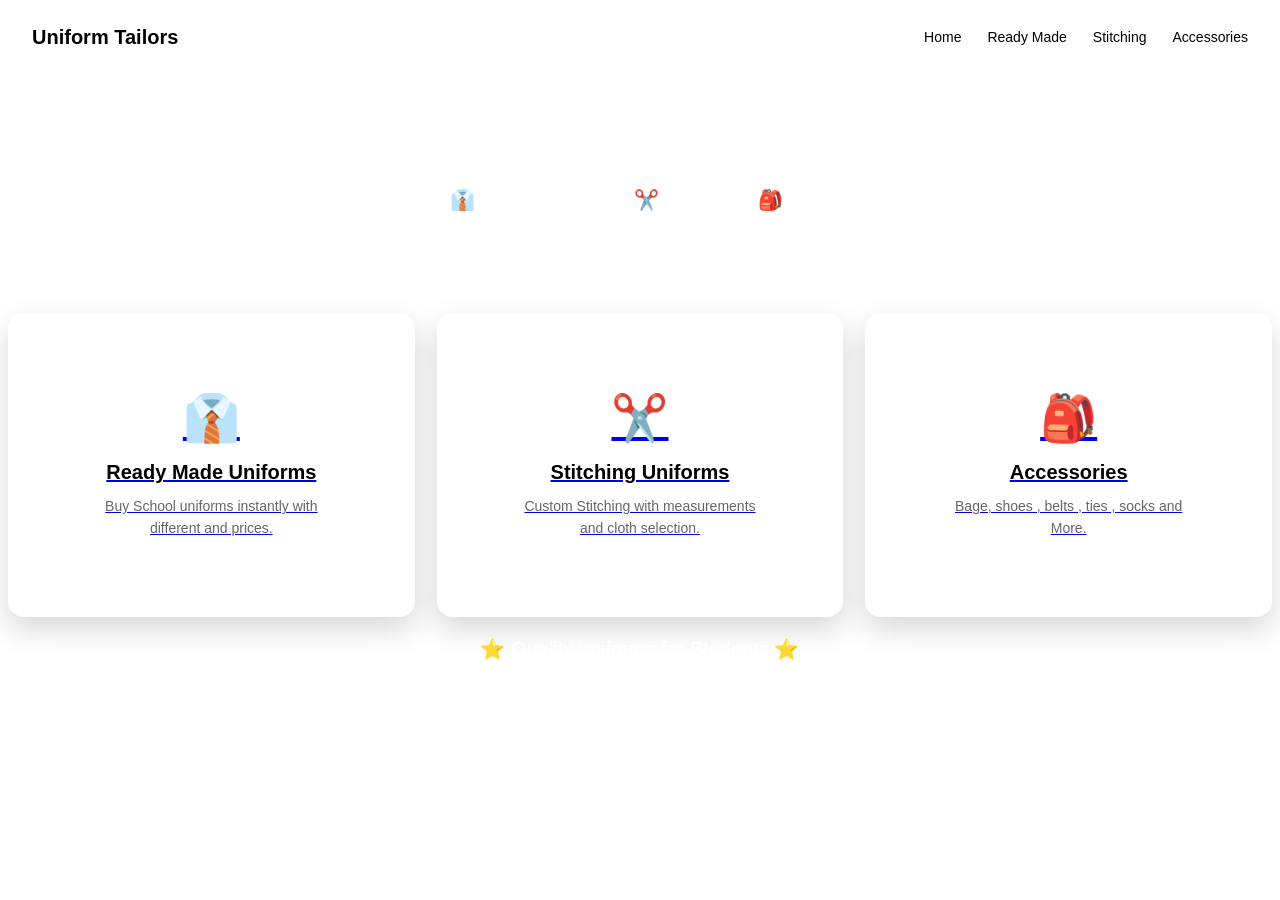
<file: Uniform/index.html>
<!DOCTYPE html>
<Html>
    <head>
        <meta charset="utf-8">
        <meta name="viewport" content="width=devive-width,initial-scale=1">
        <title> UNIFORM TAILOR </title><link rel="stylesheet" href="index.css">
    </head>
        <body>
        <nav class="nav"><div class="brand"> Uniform Tailors </div>
            <a href="index.html"> Home </a><a href="ready_made.html"> Ready Made </a><a href="stitching.html"> Stitching </a><a href="accessories.html"> Accessories </a>
        </nav>
        <main class="hero"><div class="hero-inner">
            <h1> Uniform Tailors </h1>
            <div class="tag-line"> 👔 School Uniform . ✂️ Stitching . 🎒 Accessories </div>
            <section class="services">
                <a class="service-card" href="ready_made.html"><div class="icon">👔</div><h2> Ready Made Uniforms </h2><p> Buy School uniforms instantly with different and prices. </p></a>
                <a class="service-card" href="stitching.html"><div class="icon">✂️</div><h2> Stitching Uniforms </h2><p> Custom Stitching with measurements and cloth selection. </p></a>
                <a class="service-card" href="accessories.html"><div class="icon">🎒</div><h2> Accessories </h2><p> Bage, shoes , belts , ties , socks and More. </p></a>    
            </section>
            <p>⭐ Quality uniforms for Students ⭐</p>
        </div>
    </main>
</body>
</Html>
</file>
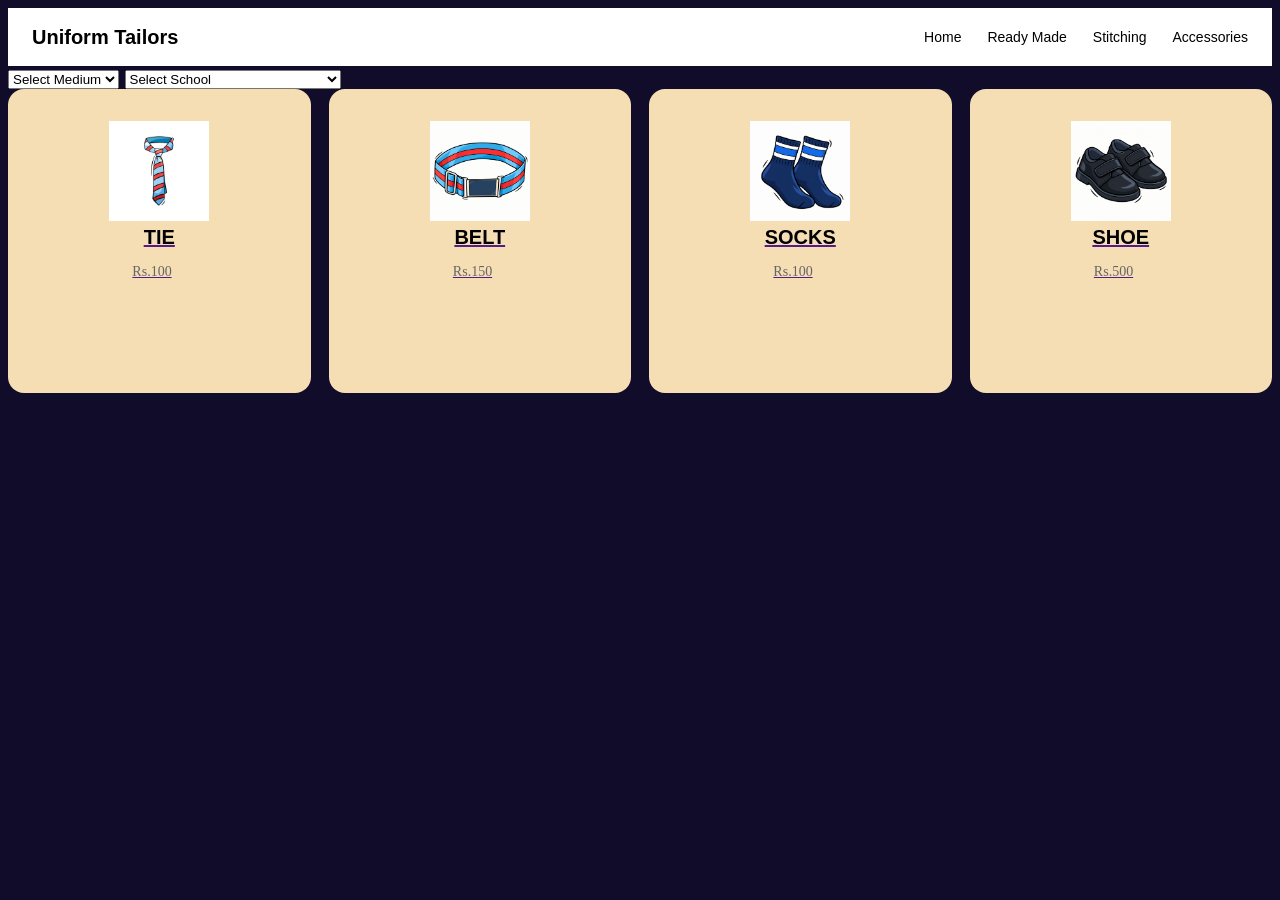
<file: Uniform/accessories.html>
<!DOCTYPE html>
<Html>
    <head>
        <meta charset="utf-8">
        <meta name="viewport" content="width=devive-width,initial-scale=1">
        <title> UNIFORM TAILOR </title><link rel="stylesheet" href="accessories.css">
    </head>
        <body>
        <nav class="nav"><div class="brand"> Uniform Tailors </div>
            <a href="index.html"> Home </a><a href="ready_made.html"> Ready Made </a><a href="stitching.html"> Stitching </a><a href="accessories.html"> Accessories </a>
        </nav>
        <main class="hero"><div class="hero-inner">
            <div class = "filters"><select><option>Select Medium</option><option>Tamil</option><option>English</option></select>
            <select><option>Select School</option><option>Sri Sankara Matriculation School</option><option>Bharath dass School</option><option>Nellai Nadar School</option><option>Sri Iyappa School</option></select></div>
            <div>
            <section class="accessories">
                <a class="accessories-card" href=""><img src="Tie.jpg" width="100px" height="auto"><h2> TIE </h2><p> Rs.100 </p></a>
                <a class="accessories-card" href=""><img src="Belt.png" width="100px" height="auto"><h2> BELT </h2><p> Rs.150 </p></a>
                <a class="accessories-card" href=""><img src="Socks.png" width="100px" height="auto"><h2> SOCKS </h2><p> Rs.100 </p></a>
                <a class="accessories-card" href=""><img src="Shoe.png" width="100px" height="auto"><h2> SHOE </h2><p> Rs.500 </p></a>   
            </section>
        </div>
    </main>
</body>
</Html>
</file>
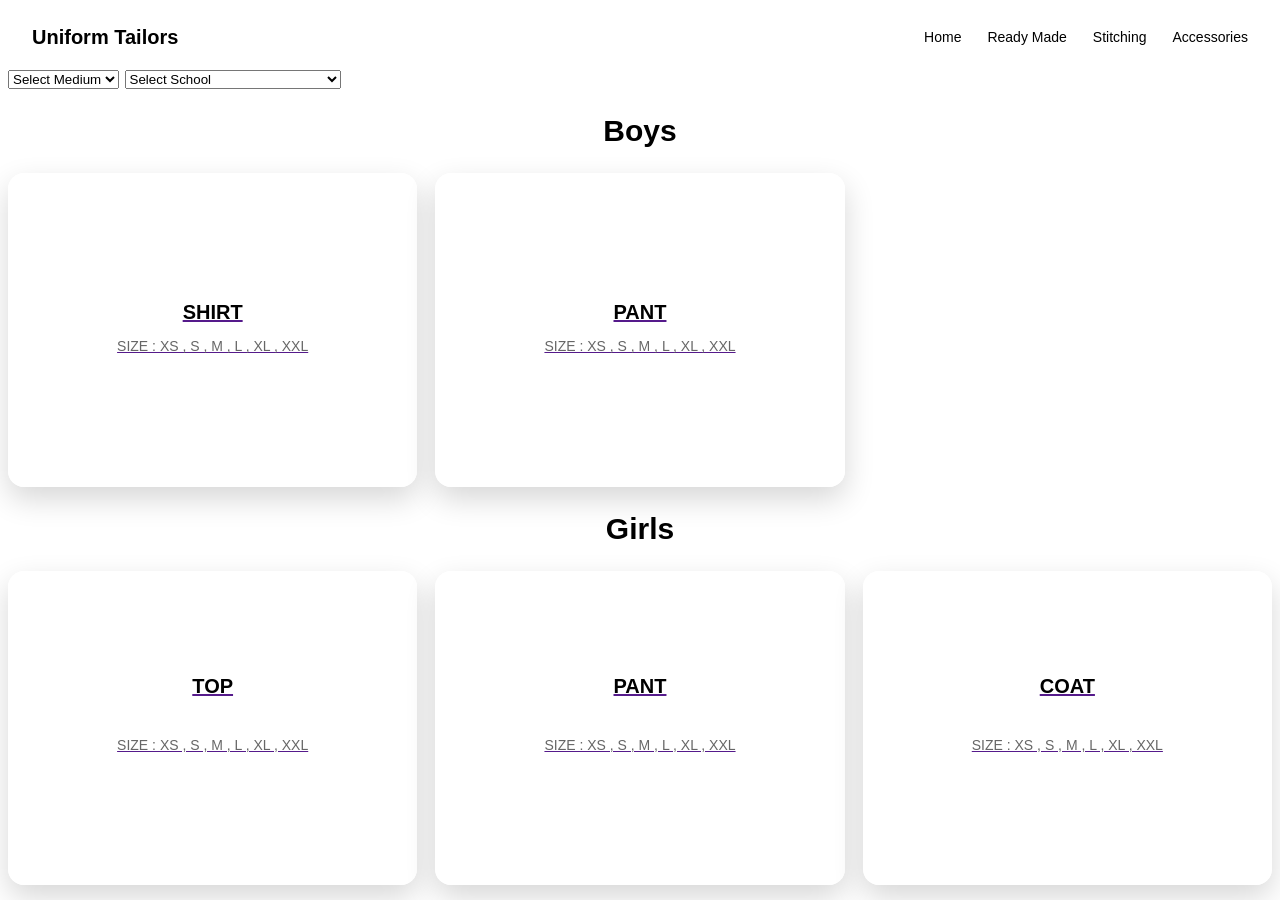
<file: Uniform/ready_made.html>
<!DOCTYPE html>
<Html>
    <head>
        <meta charset="utf-8">
        <meta name="viewport" content="width=devive-width,initial-scale=1">
        <title> UNIFORM TAILOR </title><link rel="stylesheet" href="ready_made.css">
    </head>
        <body>
        <nav class="nav">
            <div class="brand"> Uniform Tailors </div>
            <a href="index.html"> Home </a><a href="ready_made.html"> Ready Made </a><a href="stitching.html"> Stitching </a>
            <a href="accessories.html"> Accessories </a>
        </nav>
        <main class="hero"><div class="hero-inner">
            <div class = "filters"><select><option>Select Medium</option><option>Tamil</option><option>English</option></select>
            <select><option>Select School</option><option>Sri Sankara Matriculation School</option><option>Bharath dass School</option><option>Nellai Nadar School</option><option>Sri Iyappa School</option></select></div>
            <div>
                <h2 class="boys"> Boys </h2>
            </div>
            <section class="readies">
                <a class="ready-card" href=""><div></div><h2> SHIRT </h2><p>SIZE : XS , S , M , L , XL , XXL</p></a>
                <a class="ready-card" href=""><div></div><h2> PANT </h2><p>SIZE : XS , S , M , L , XL , XXL</p></a>    
            </section>
            <div>
                <h2 class="girls"> Girls </h2>
            </div>
            <section class = "readies1">
                <a class="ready1-card" href=""><div></div><h2> TOP </h2><p>SIZE : XS , S , M , L , XL , XXL</p></a>
                <a class="ready1-card" href=""><div></div><h2> PANT </h2><p>SIZE : XS , S , M , L , XL , XXL</p></a>
                <a class="ready1-card" href=""><div></div><h2> COAT </h2><p>SIZE : XS , S , M , L , XL , XXL</p></a>
            </section>
        </div>
    </main>
</body>
</Html>
</file>
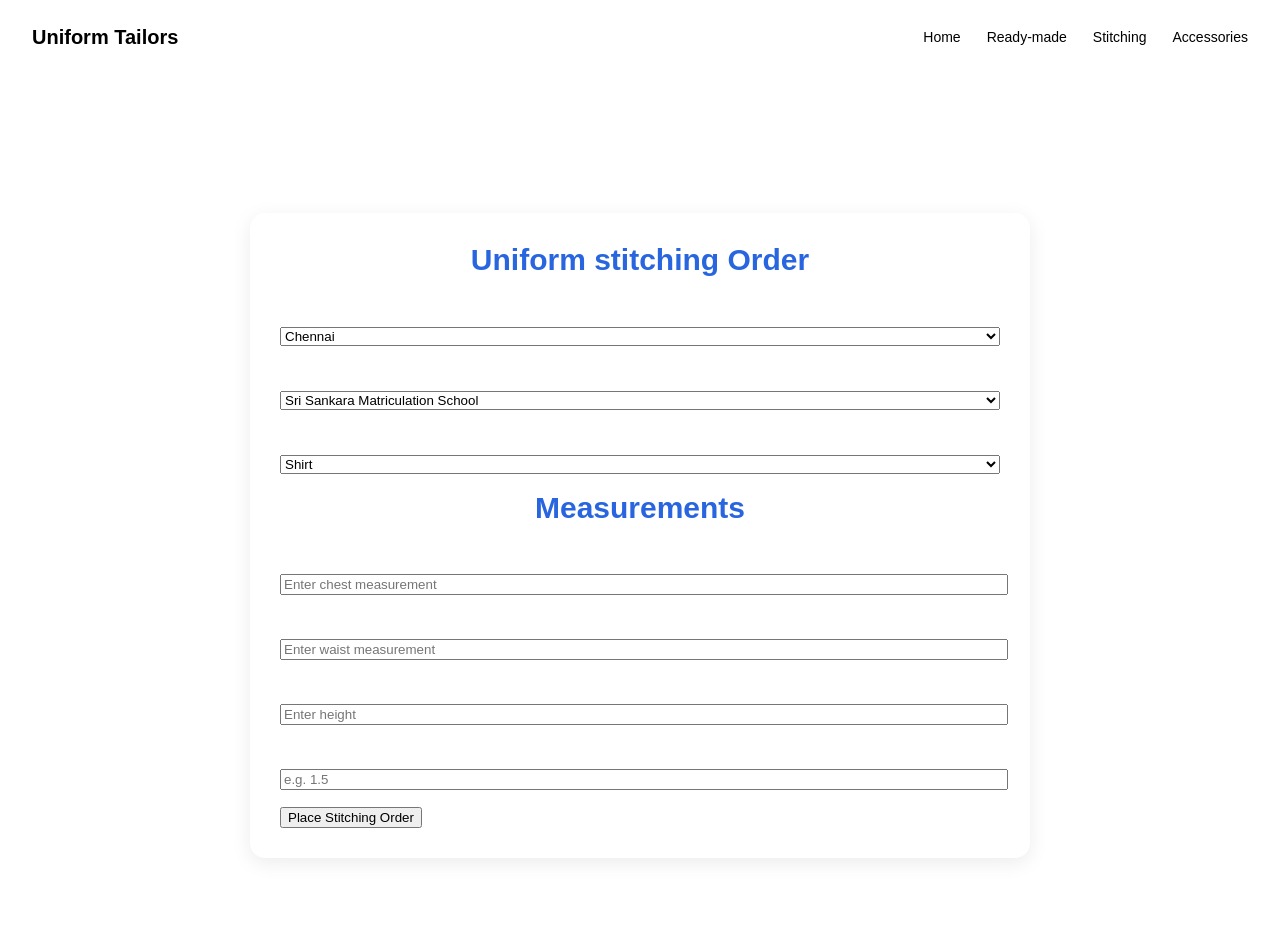
<file: Uniform/stitching.html>
<!DOCTYPE html>
<html>
    <head>
        <meta charset="utf-8">
        <meta name="viewport" content="width=device-width,initial-scale=1">
        <title>Stitching Uniforms</title><link rel="stylesheet" href="stitching.css">
    </head>    
    <body>
        <nav class="nav"><div class="brand">Uniform Tailors</div>
            <a href="index.html">Home</a><a href="ready_made.html">Ready-made</a><a href="stitching.html">Stitching</a><a href="accessories.html">Accessories</a>
        </nav>
        <header class="page-header"><h1> Stitching Uniforms </h1></header>
        <main class="container"><form class="form-card">
            <div>
                <h2 class="uniform">Uniform stitching Order</h2>
            </div>
            <div class="form-group"><label>Select District</label><select><option>Chennai</option><option>Coimbatore</option><option>Madurai</option><option>Kallakuruchi<option>Tiruppur</option><option>Nagercoil</option><option>Salem</option><option>Ariyalur</option></select></div>
            <div class="form-group"><label>Select School</label><select><option>Sri Sankara Matriculation School</option><option>Bharath dass School</option><option>Nellai Nadar School</option><option>Sri Iyappa School</option><option>Nehru hr.sec.school</option></select></div>
            <div class="form-group"><label>Uniform Type</label><select><option>Shirt</option><option>Pant</option><option>Skirt</option><option>Full Uniform</option></select></div>
            <div>
                <h2 class="measurement">Measurements</h2>
            </div>
            <div class="form-group"><label>Chest (inches)</label><input type="number" min="1" placeholder="Enter chest measurement"></div>
            <div class="form-group"><label>Waist (inches)</label><input type="number" min="1" placeholder="Enter waist measurement"></div>
            <div class="form-group"><label>Height (cm)</label><input type="number" min="1" placeholder="Enter height"></div>
            <div class="form-group"><label>Cloth Required (metres)</label><input type="number" min="0" step="0.1" placeholder="e.g. 1.5"></div>
            <button class="btn submit" type="submit">Place Stitching Order</button>
        </form>
    </main>
</body>
</html>
</file>
<file: Uniform/index.css>
body{
    background: linear-gradient(#110C29);
    size-adjust: calc(20);
}

a {
    text-align: center;
}
h1{
    color: white;
    text-align: center;
}

.nav{
  height:58px;
  background:white;
  color:black;
  display:flex;
  align-items:center;
  padding:0 24px;
  gap:26px;
  position:sticky;
  top:0;
  z-index:10;
  font-family:Arial, Helvetica, sans-serif;
  text-decoration: none;
}

.nav a{
  font-size:14px;
  color:black;
  text-decoration: none;
}

.nav .brand{
  font-size:20px;
  font-weight:700;
  margin-right:auto;
  color: black;
}

.tag-line{
  margin-left: 35%;
  margin-bottom: 8%;
  margin-top: 4%;
}

.nav a:hover{
  color:red;
  font-family: Arial, Helvetica, sans-serif;
}

h2 {
    color: black;
    text-align: center;
}

h3 {
    color: white;
    text-align: center;
}

div {
    font-family:Arial, Helvetica, sans-serif;
    font-size: 20px;
    color: white;
}

p{
    text-align: center;
    color: white;
}

.services{
  display:grid;
  grid-template-columns: repeat(3,1fr);
  gap:22px;
}

.service-card{
  background:rgba(255,255,255,.94);
  border-radius:16px;
  padding:32px 24px;
  min-height:240px;
  box-shadow:0 12px 30px rgba(0,0,0,.16);
  transition:0.2s;
  display:flex;
  flex-direction:column;
  align-items:center;
  justify-content:center;
}

.service-card:hover{
  transform:translateY(-5px)
}

.service-card .icon{
  font-size:46px;
  margin-bottom:16px
}

.service-card h2{
  font-size:20px;
  margin:0 0 12px
}

.service-card p{
  font-size:14px;
  line-height:1.55;
  color:#666;
  margin:0;
  max-width:240px
}

.nav div{
  color:black;
}

.div .p{
  color: white;
  margin-top: 30px;
}

.div h1{
  display:grid;
  grid-template-columns: repeat(3,1fr);
  gap:22px;
}
</file>
<file: Uniform/accessories.css>
body{
    background-color: #110C29;
    size-adjust: calc(20);
}

a {
    text-align: center;
}
h1{
    color: white;
    text-align: center;
}

.nav{
  height:58px;
  background:white;
  color:black;
  display:flex;
  align-items:center;
  padding:0 24px;
  gap:26px;
  position:sticky;
  top:0;
  z-index:10;
  font-family:Arial, Helvetica, sans-serif;
}

.nav a{
  font-size:14px;
  color:black;
  text-decoration: none;
}

.nav .brand{
  font-size:20px;
  font-weight:700;
  margin-right:auto;
  color: black;
}

.nav a:hover{
  color:red;
  font-family: Arial, Helvetica, sans-serif;
}

h2 {
    color: black;
    text-align: center;
}

h3 {
    color: white;
    text-align: center;
}

div {
    font-family:Arial, Helvetica, sans-serif;
    font-size: 20px;
    color: white;
}

p{
    text-align: center;
    color: white;
}

.nav div{
  color:black;
}

.div .p{
  color: white;
  margin-top: 30px;
}

.div h1{
  display:grid;
  grid-template-columns: repeat(2,1fr);
  gap:22px;
}

.accessories{
  display:grid;
  grid-template-columns: repeat(4,1fr);
  gap:18px;
}

.accessories-card{
  border-radius:16px;
  padding:32px 24px;
  min-height:240px;
  transition:0.2s;
  background-color: wheat;
}

.accessories-card:hover{
  transform:translateY(-5px);
}

.accessories-card h2{
  font-size:20px;
  margin:0 0 12px;
}

.accessories-card p{
  font-size:14px;
  line-height:1.55;
  color:#666;
  margin:0;
  max-width:240px;
  font-family: 'Times New Roman', Times, serif;
}
</file>
<file: Uniform/ready_made.css>
body{
    background: linear-gradient(#110C29);
    size-adjust: calc(20);
}

a {
    text-align: center;
}
h1{
    color: white;
    text-align: center;
}

.nav{
  height:58px;
  background:white;
  color:black;
  display:flex;
  align-items:center;
  padding:0 24px;
  gap:26px;
  position:sticky;
  top:0;
  z-index:10;
  font-family:Arial, Helvetica, sans-serif;
}

.nav a{
  font-size:14px;
  color:black;
  text-decoration: none;
}

.nav .brand{
  font-size:20px;
  font-weight:700;
  margin-right:auto;
  color: black;
}

.nav a:hover{
  color:red;
  font-family: Arial, Helvetica, sans-serif;
}

h2 {
    color: black;
    text-align: center;
}

h3 {
    color: white;
    text-align: center;
}

div {
    font-family:Arial, Helvetica, sans-serif;
    font-size: 20px;
    color: white;
}

p{
    text-align: center;
    color: white;
}

.nav div{
  color:black;
}

.div .p{
  color: white;
  margin-top: 30px;
}

.div h1{
  display:grid;
  grid-template-columns: repeat(3,1fr);
  gap:22px;
}

.readies{
  display:grid;
  grid-template-columns: repeat(3,1fr);
  gap:18px;
  alignment-baseline: central;
}

.ready-card{
  background:rgba(255,255,255,.94);
  border-radius:16px;
  padding:32px 24px;
  min-height:250px;
  box-shadow:0 12px 30px rgba(0,0,0,.16);
  transition:0.2s;
  display:flex;
  flex-direction:column;
  align-items:center;
  justify-content:center;
}

.ready-card:hover{
  transform:translateY(-5px)
}

.ready-card .icon{
  font-size:46px;
  margin-bottom:16px
}

.ready-card h2{
  font-size:20px;
  margin:0 0 12px
}

.ready-card p{
  font-size:14px;
  line-height:1.55;
  color:#666;
  margin:0;
  max-width:240px
}

.readies1{
  display:grid;
  grid-template-columns: repeat(3,1fr);
  gap:18px;
}

.ready1-card{
  background:rgba(255,255,255,.94);
  border-radius:16px;
  padding:32px 24px;
  min-height:250px;
  box-shadow:0 12px 30px rgba(0,0,0,.16);
  transition:0.2s;
  display:flex;
  flex-direction:column;
  align-items:center;
  justify-content:center;
}

.ready1-card:hover{
  transform:translateY(-5px)
}

.ready1-card .icon{
  font-size:46px;
  margin-bottom:16px
}

.ready1-card h2{
  font-size:20px;
  margin:0 0 12px
}

.ready1-card p{
  font-size:14px;
  line-height:5;
  color:#666;
  margin:0;
  max-width:240px
}

.filters{
  color: white;
}

.boys{
  color:black;
  background-color:white;
}

.girls{
  color: black;
  background-color:white; 
}
</file>
<file: Uniform/stitching.css>
body{
    background: linear-gradient(#110C29);
    size-adjust: calc(20);
}

a {
    text-align: center;
}
h1{
    color: white;
    text-align: center;
}

.nav{
  height:58px;
  background:white;
  color:black;
  display:flex;
  align-items:center;
  padding:0 24px;
  gap:26px;
  position:sticky;
  top:0;
  z-index:10;
  font-family:Arial, Helvetica, sans-serif;
}

.nav a{
  font-size:14px;
  color:black;
  text-decoration: none;
}

.nav .brand{
  font-size:20px;
  font-weight:700;
  margin-right:auto;
  color: black;
}

.nav a:hover{
  color:red;
  font-family: Arial, Helvetica, sans-serif;
}

h2 {
    color: black;
    text-align: center;
}

h3 {
    color: white;
    text-align: center;
}

div {
    font-family:Arial, Helvetica, sans-serif;
    font-size: 20px;
    color: white;
}

p{
    text-align: center;
    color: white;
}

.nav div{
  color:black;
}

.div .p{
  color: white;
  margin-top: 30px;
}

.div h1{
  display:grid;
  grid-template-columns: repeat(3,1fr);
  gap:22px;
}

.form-card{
  max-width:720px;margin:0 auto;background:#fff;border-radius:15px;
  padding:30px;box-shadow:0 5px 20px rgba(0,0,0,.08)
}
.form-card h2{
    color:#2865df;
    margin:0 0 22px;
}

.form-group{
    margin-bottom:17px;
}

.form-group label{
    display:block;
    font-weight:600;
    font-size:14px;
    margin-bottom:8px;
}

.form-group select,.form-group input{
    width:100%;
}

.container{
    max-width: 1160px;
    margin: 0 auto;
    padding: 38px 22px 70px;
}

.uniform{
  color:white
}

.measurement{
  color:white
}

.page-header{
  color: white;
  font-family: Arial, Helvetica, sans-serif;
  margin-top: 4%;
}
</file>
